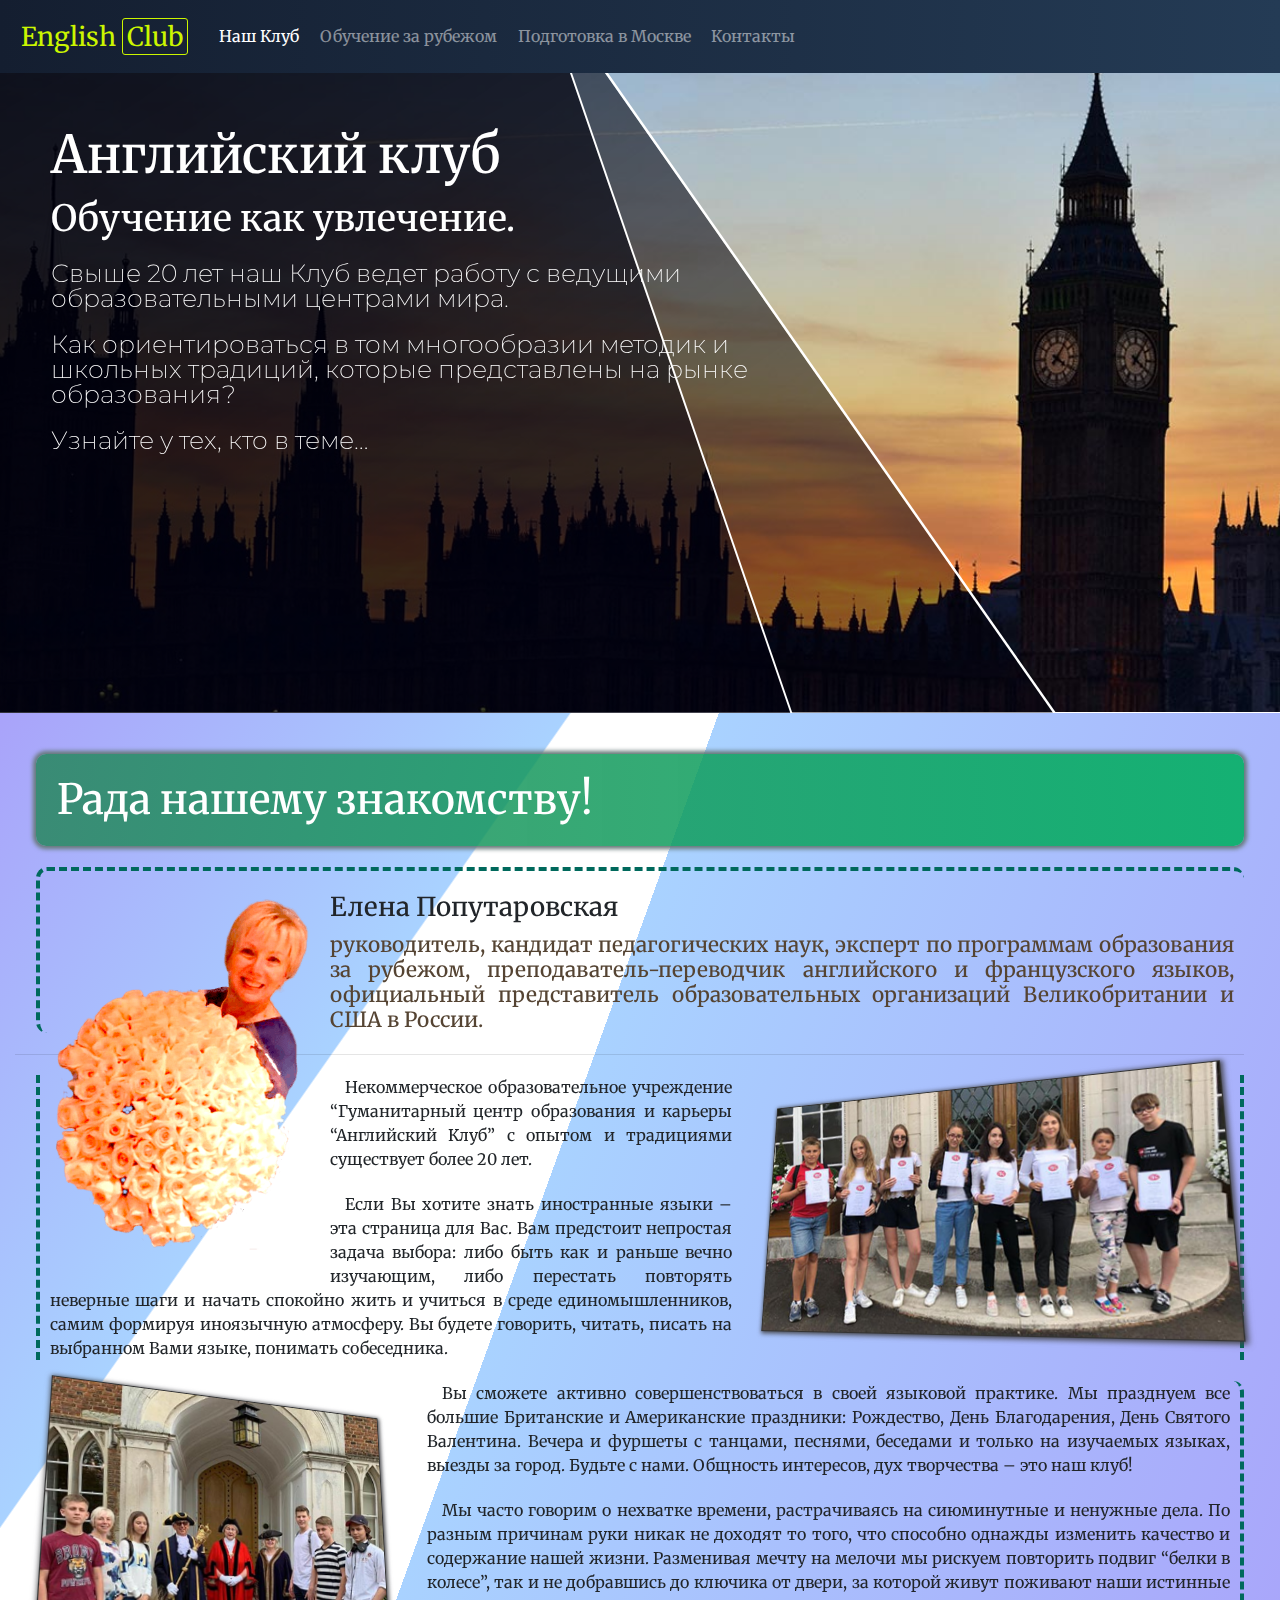
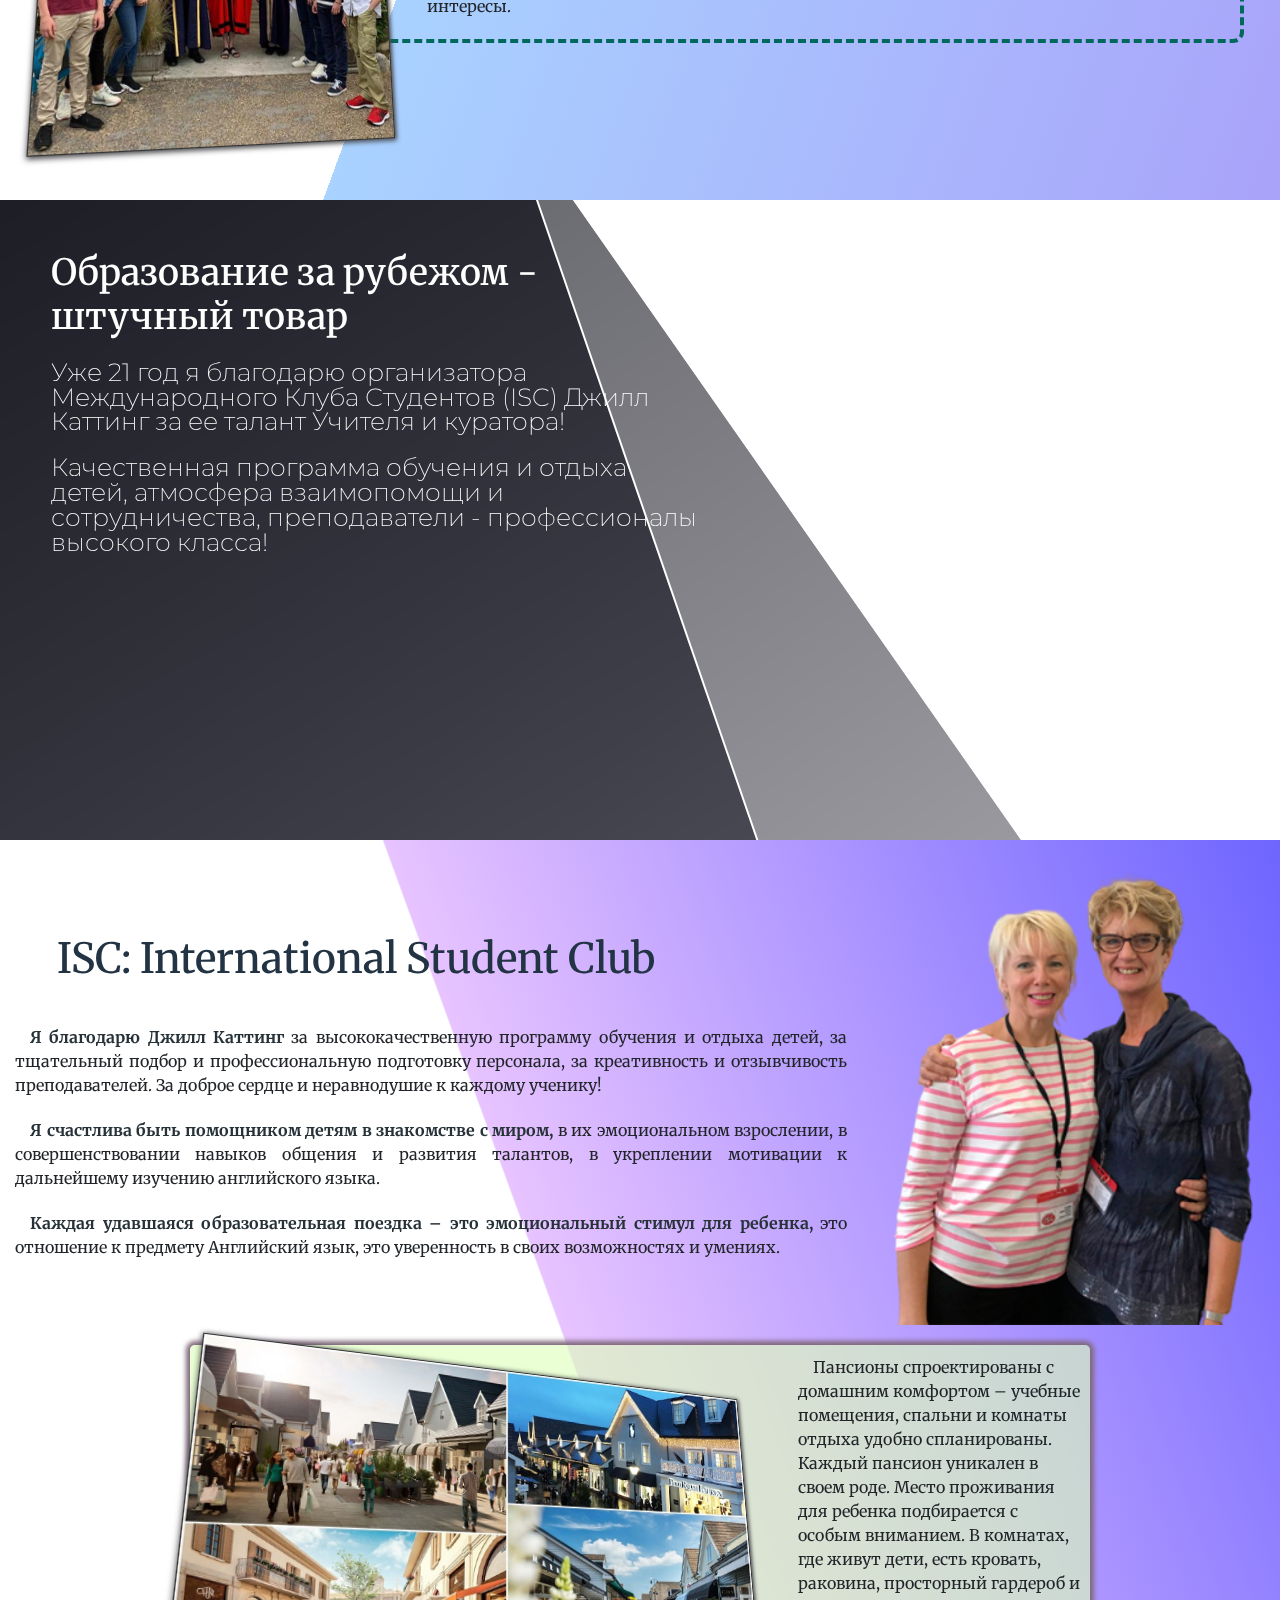
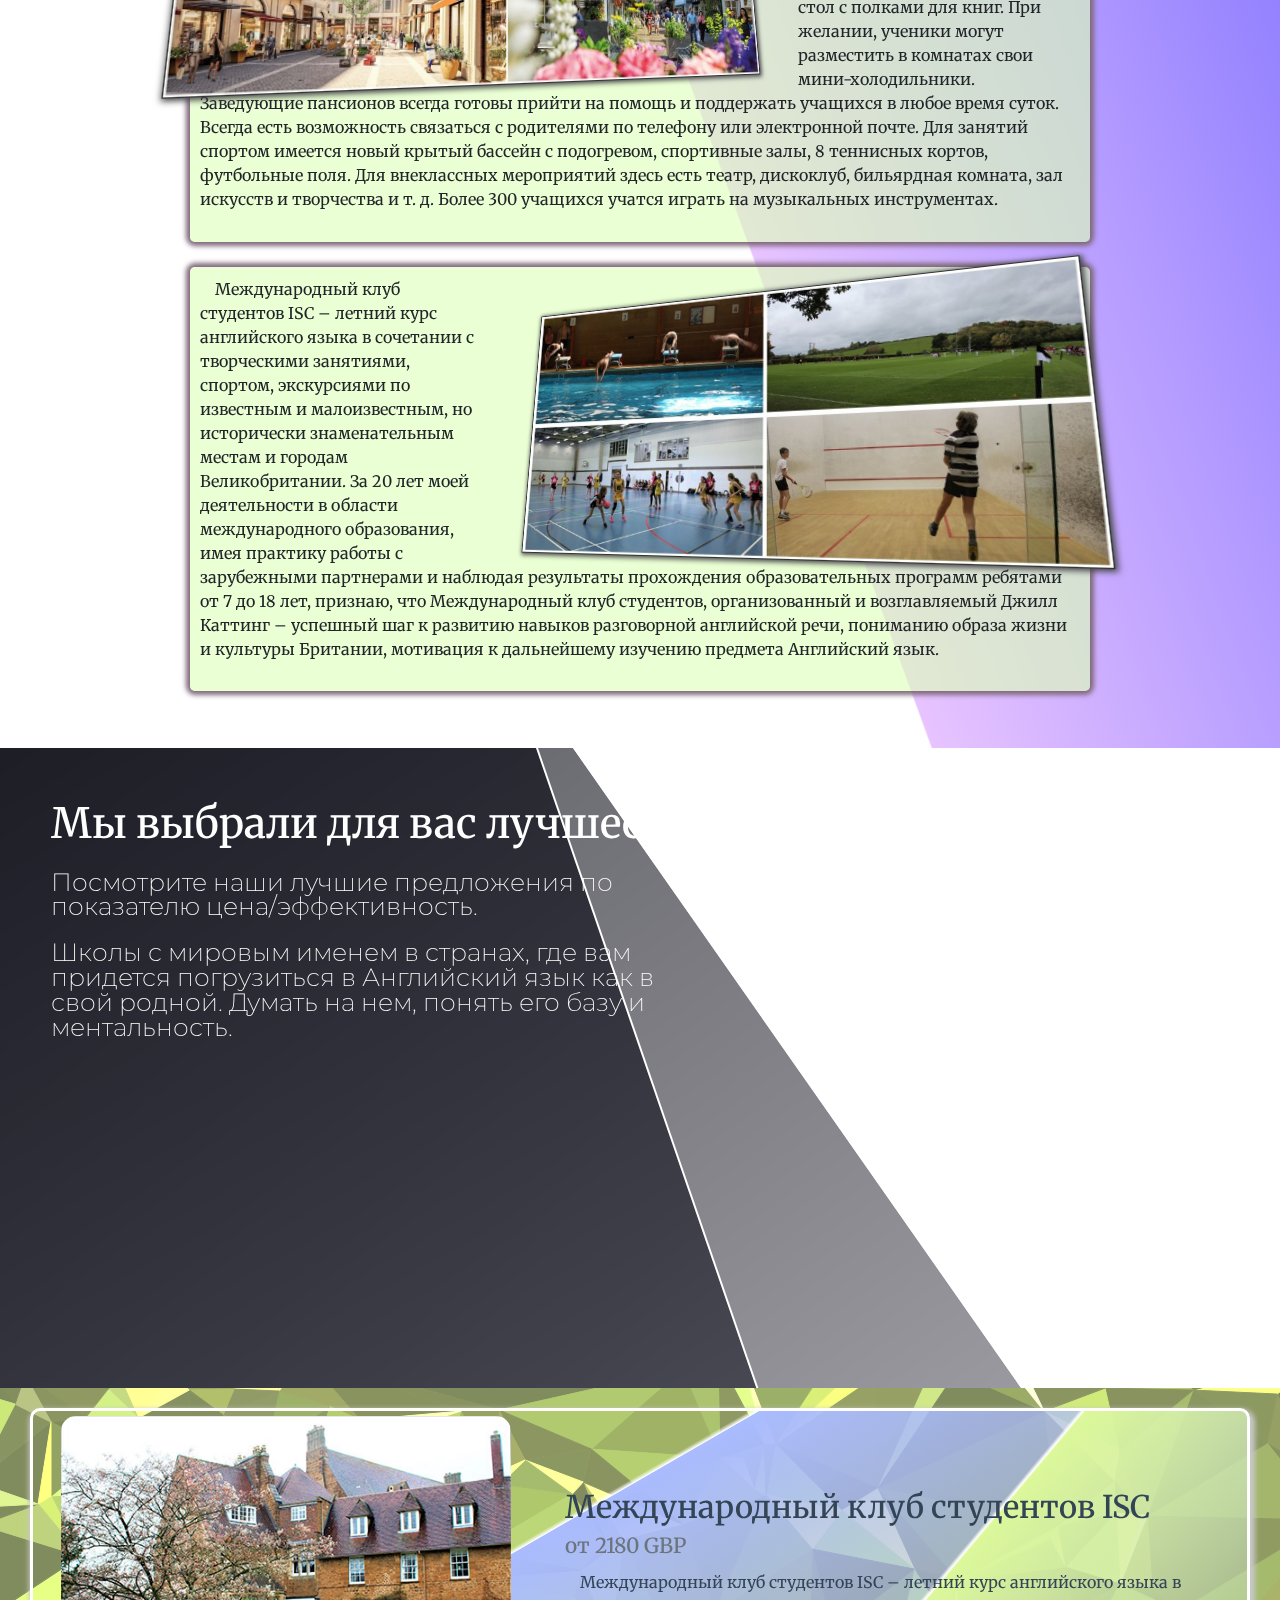
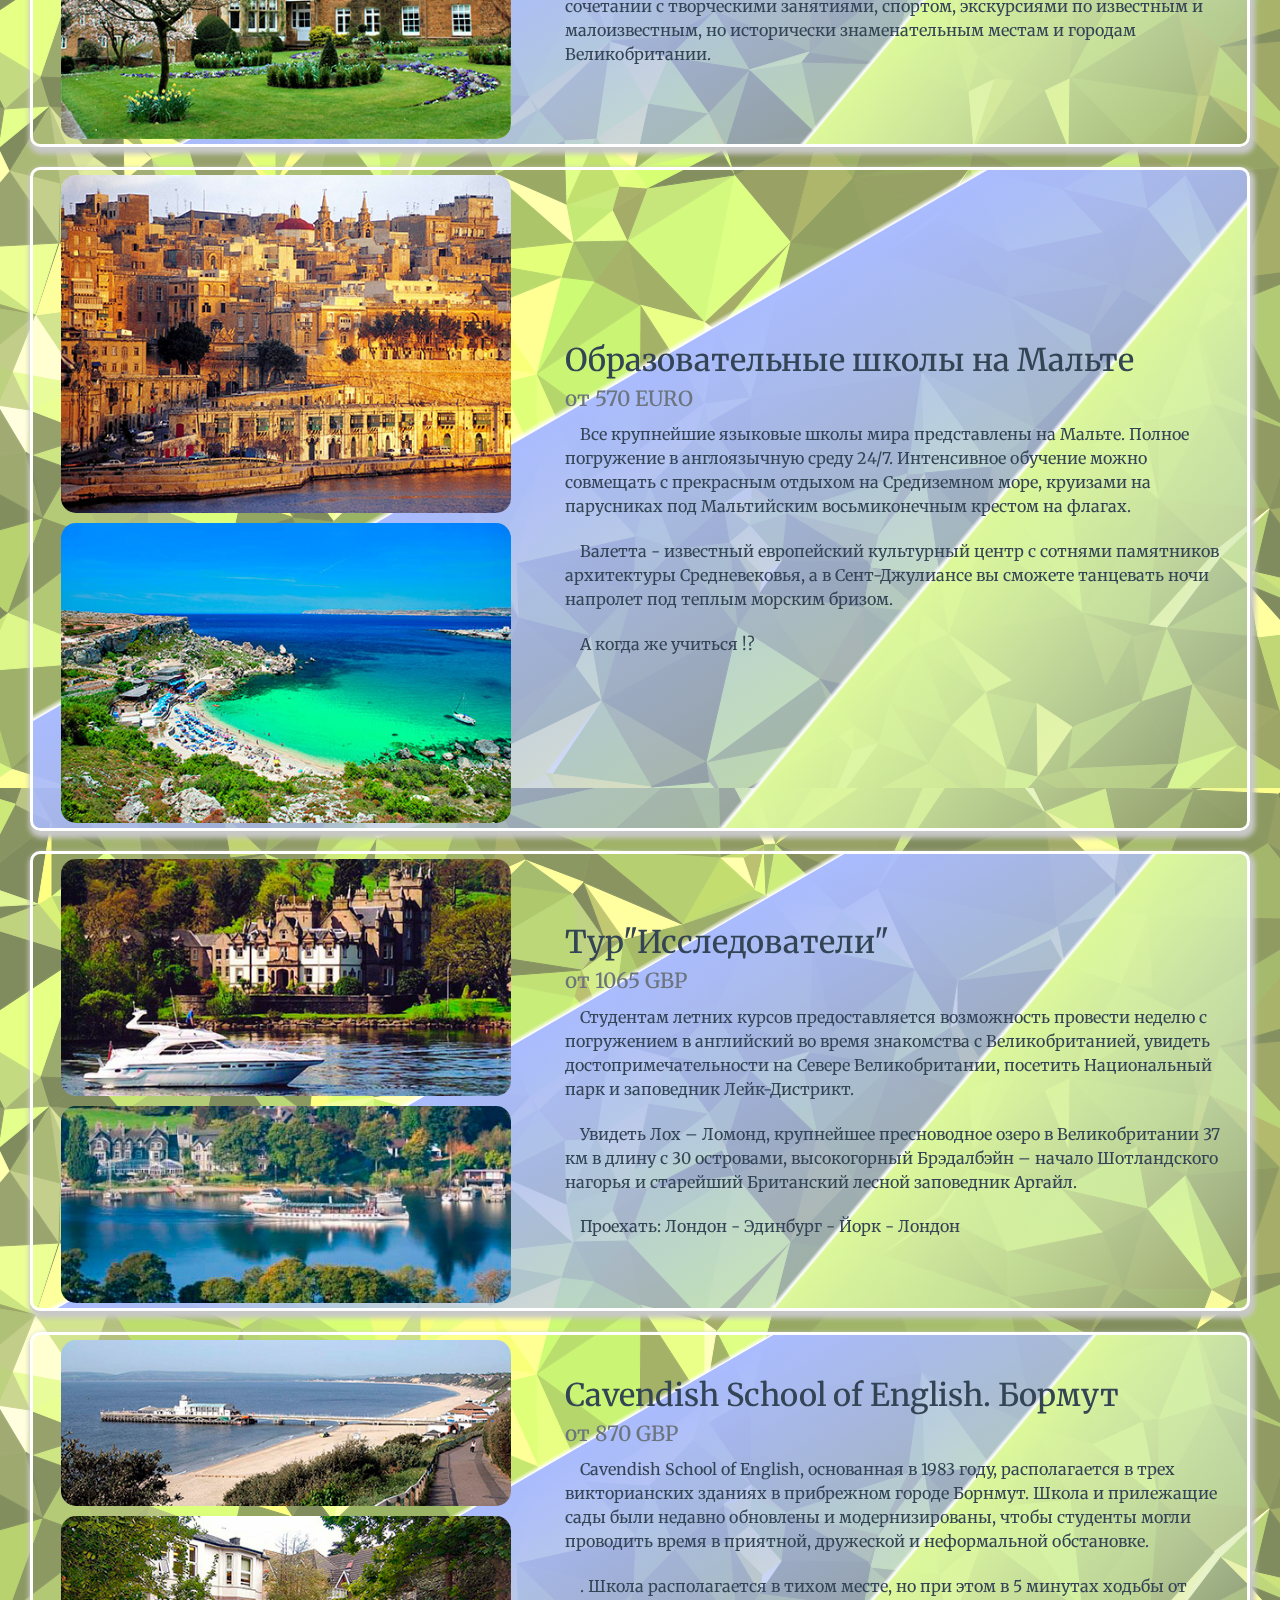
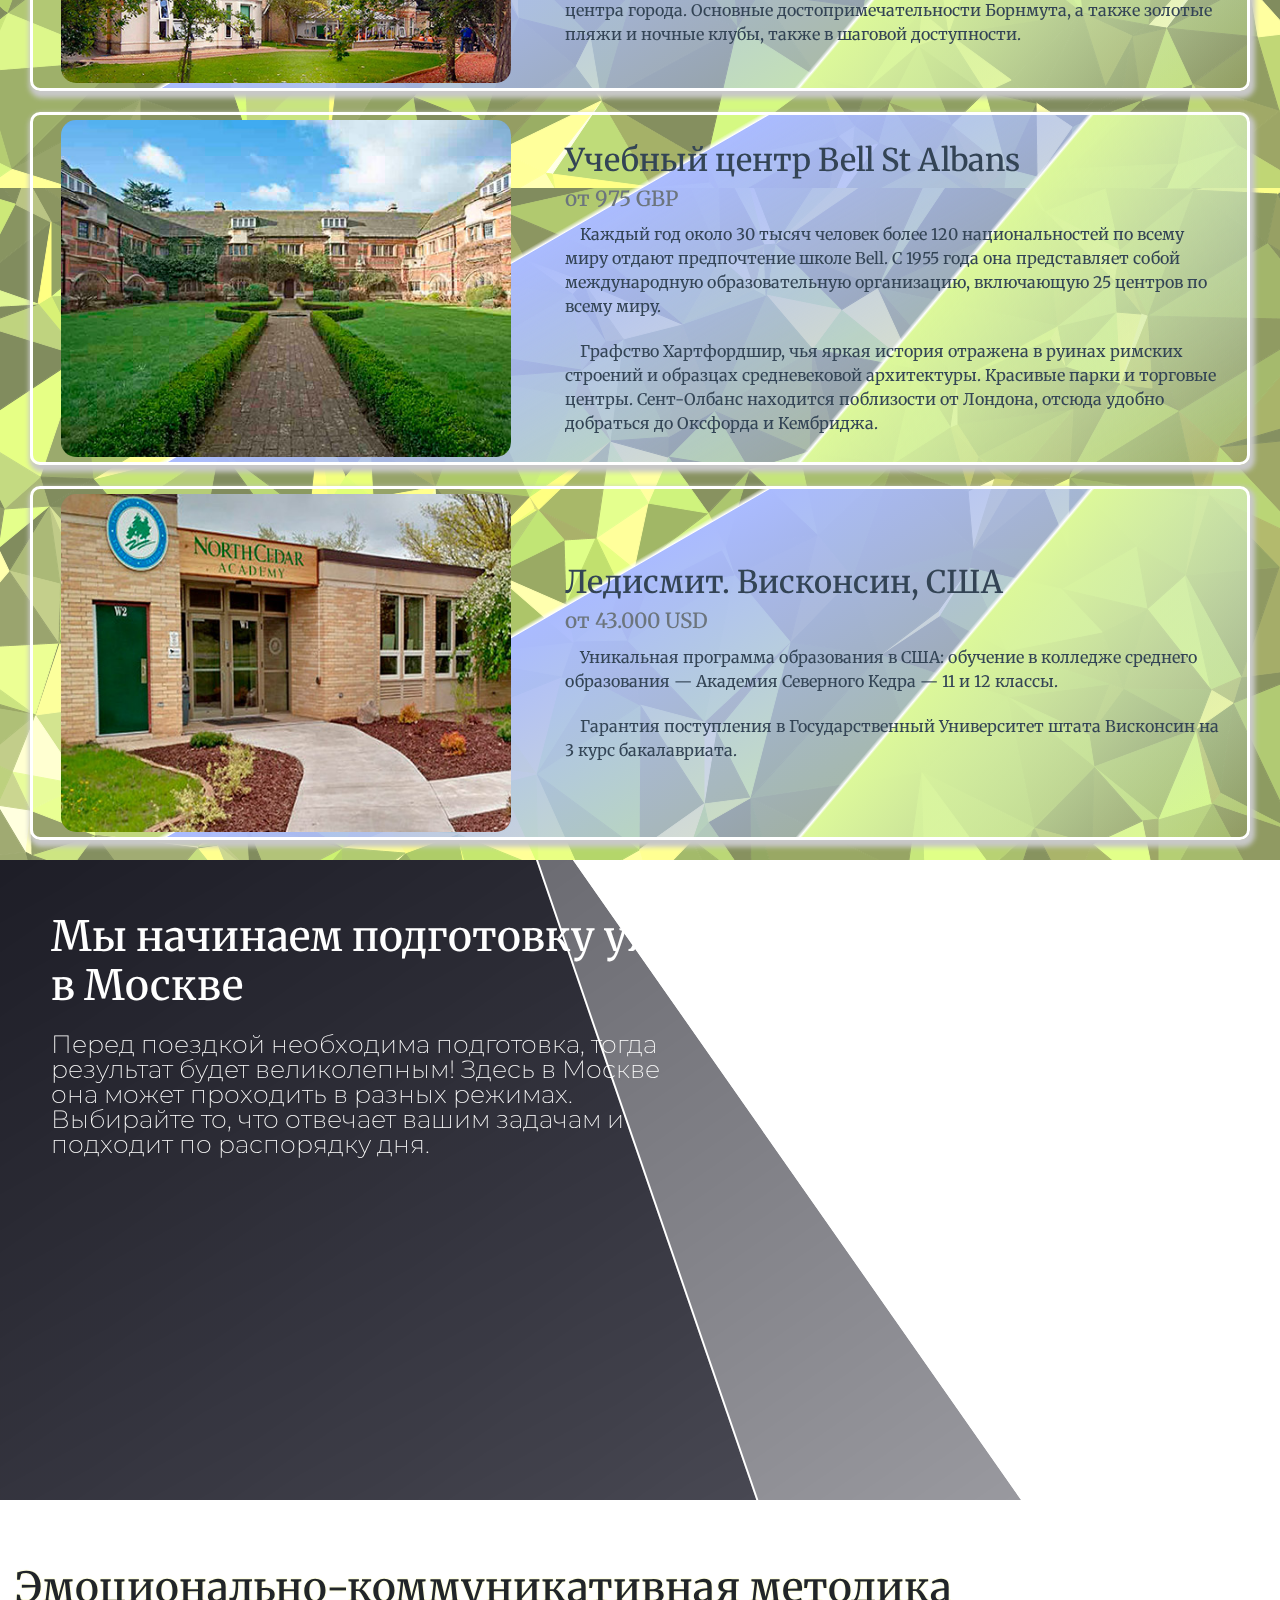
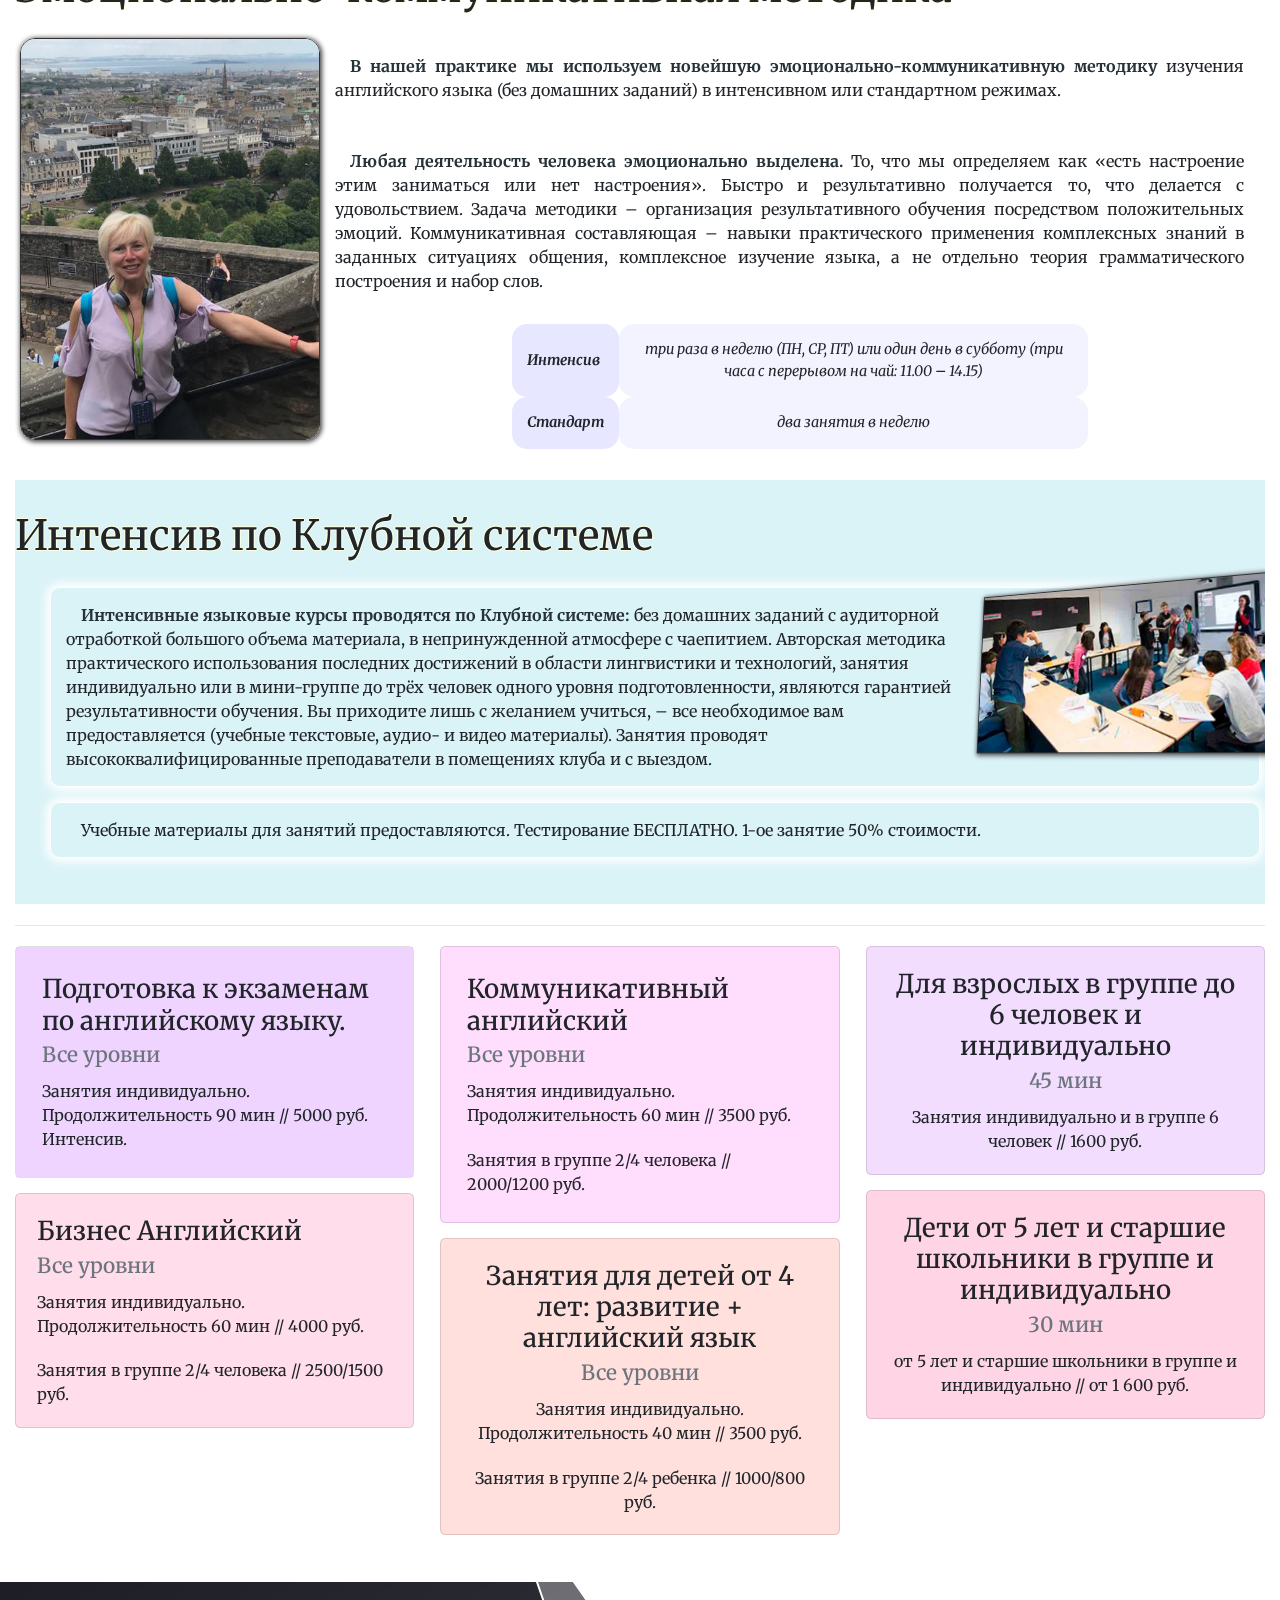
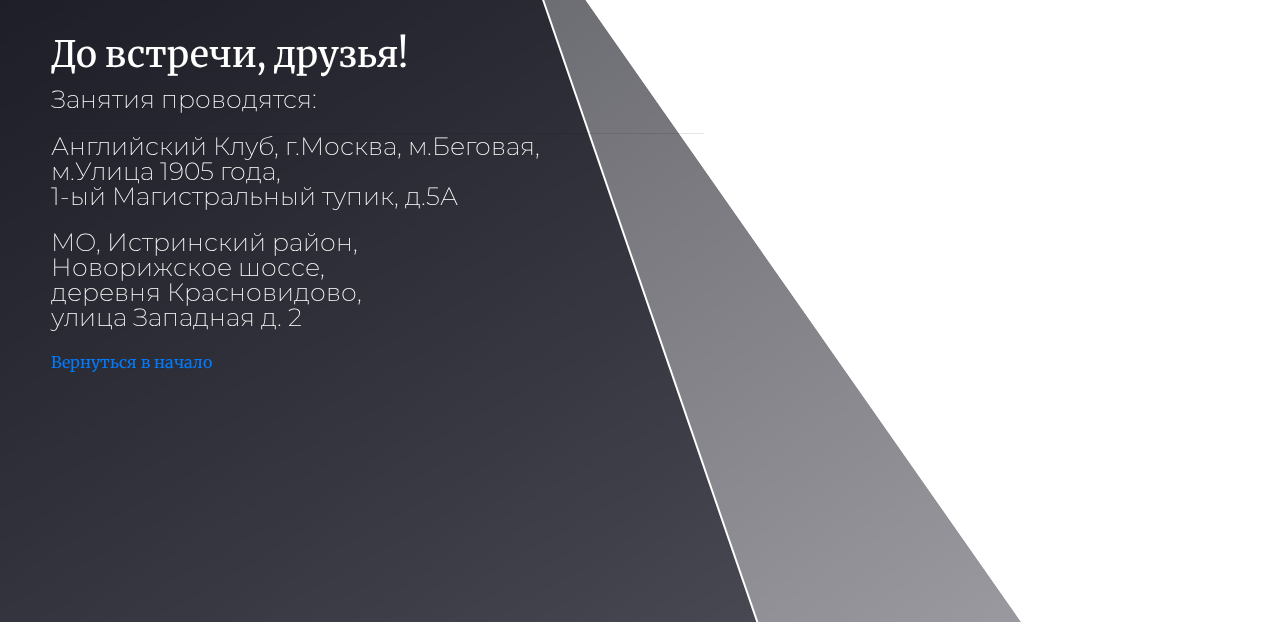
<file: index.html>
<!DOCTYPE html>
<html lang="ru">
  <head>
    <meta charset="UTF-8" />
    <meta
      name="viewport"
      content="width=device-width, initial-scale=1, shrink-to-fit=no"
    />
    <meta http-equiv="x-ua-compatible" content="ie=edge" />
    <!-- <meta http-equiv="Content-Style-Type" content="text/css" /> -->
    <link
      rel="stylesheet"
      href="https://stackpath.bootstrapcdn.com/bootstrap/4.4.1/css/bootstrap.min.css"
      integrity="sha384-Vkoo8x4CGsO3+Hhxv8T/Q5PaXtkKtu6ug5TOeNV6gBiFeWPGFN9MuhOf23Q9Ifjh"
      crossorigin="anonymous"
    />
    <!-- Your custom styles (optional) -->
    <link rel="stylesheet" href="css/style.css" />
  </head>

  <body>
    <!-- Start your project here-->
    <header id="intro">
      <nav class="navbar navbar-expand-lg navbar-dark bg-dark1">
        <a class="navbar-brand" href="index.html"
          >English <span class="brand-club">Club</span>
        </a>
        <button
          class="navbar-toggler"
          type="button"
          data-toggle="collapse"
          data-target="#navbarNavAltMarkup"
          aria-controls="navbarNavAltMarkup"
          aria-expanded="false"
          aria-label="Toggle navigation"
        >
          <span class="navbar-toggler-icon"></span>
        </button>
        <div class="collapse navbar-collapse" id="navbarNavAltMarkup">
          <div class="navbar-nav">
            <a class="nav-item nav-link active" href="index.html#lider"
              >Наш Клуб<span class="sr-only">(current)</span></a
            >
            <a class="nav-item nav-link" href="index.html#abroad"
              >Обучение за рубежом</a
            >
            <a class="nav-item nav-link" href="index.html#moscow"
              >Подготовка в Москве</a
            >
            <a class="nav-item nav-link" href="index.html#contacts">Контакты</a>
          </div>
        </div>
      </nav>
    </header>

    <!-- SECTION INTRO  -->

    <div
      id="lider"
      class="parallax-win"
      data-parallax="scroll"
      data-speed="0.3"
      data-image-src="img/block/bl8-1.jpg"
    >
      <div class="head-block">
        <div class="head-block__descr">
          <h1 class="h-contour">Английский клуб</h1>
          <h3 class="h-contour">Обучение как увлечение.</h3>
          <p class="p-light mt-3">
            Свыше 20 лет наш Клуб ведет работу с ведущими образовательными
            центрами мира.
          </p>
          <p class="p-light">
            Как ориентироваться в том многообразии методик и школьных традиций,
            которые представлены на рынке образования?
          </p>
          <p class="p-light">Узнайте у тех, кто в теме…</p>
          <!-- <div class="d-flex justify-content-center my-5"> -->
          <!-- <a href="#" class="btn rounded btn-lg btn-text">You are welcome</a> -->
          <!-- <div class="btn-text">You are welcome</div> -->
          <!-- </div> -->
        </div>
      </div>
    </div>

    <!-- SECTION LIDER  -->

    <div class="container-fluid lider img-respons">
      <div class="wrap">
        <h2 class="lider-h_block">Рада нашему знакомству!</h2>
        <div class="text-justify">
          <div class="decor-txt_tl">
            <img
              src="img/elena/lena1-4.png"
              width="260px"
              class="image_left lider-img_left my-3"
              alt="teacher"
            />
            <h5 class="pt-3">Елена&nbsp;Попутаровская</h5>
            <h6 class="lider-text">
              руководитель, кандидат педагогических наук, эксперт по программам
              образования за рубежом, преподаватель-переводчик английского и
              французского языков, официальный представитель образовательных
              организаций Великобритании и США в России.
            </h6>
          </div>

          <hr style="margin-right: 1rem;" />

          <div class="decor-txt_l decor-txt_r">
            <img
              src="img/gramota.jpg"
              class="image_right lider-img lider-img_shadow rot-right mr-3"
              alt="educate"
            />
            <p>
              Некоммерческое образовательное учреждение “Гуманитарный центр
              образования и карьеры “Английский Клуб” с опытом и традициями
              существует более 20 лет.
            </p>
            <p>
              Если Вы хотите знать иностранные языки – эта страница для Вас. Вам
              предстоит непростая задача выбора: либо быть как и раньше вечно
              изучающим, либо перестать повторять неверные шаги и начать
              спокойно жить и учиться в среде единомышленников, самим формируя
              иноязычную атмосферу. Вы будете говорить, читать, писать на
              выбранном Вами языке, понимать собеседника.
            </p>
          </div>
          <div class="decor-txt_br">
            <img
              src="img/lords.jpg"
              class="image_left lider-img_sm lider-img_shadow rot-left mr-3 mb-5"
              alt="educate"
            />
            <p>
              Вы&nbsp;сможете&nbsp;активно совершенствоваться в своей языковой
              практике. Мы празднуем все большие Британские и Американские
              праздники: Рождество, День Благодарения, День Святого Валентина.
              Вечера и фуршеты с танцами, песнями, беседами и только на
              изучаемых языках, выезды за город. Будьте с нами. Общность
              интересов, дух творчества – это наш клуб!
            </p>
            <p>
              Мы часто говорим о нехватке времени, растрачиваясь на сиюминутные
              и ненужные дела. По разным причинам руки никак не доходят то того,
              что способно однажды изменить качество и содержание нашей жизни.
              Разменивая мечту на мелочи мы рискуем повторить подвиг “белки в
              колесе”, так и не добравшись до ключика от двери, за которой живут
              поживают наши истинные интересы.
            </p>
          </div>
        </div>
        <div class="image_clear"></div>
      </div>
    </div>

    <!-- SECTION JILL  -->

    <div
      id="abroad"
      class="parallax-win"
      data-parallax="scroll"
      data-speed="0.3"
      data-image-src="img/block/bl3-2.jpg"
    >
      <div class="block-second">
        <div class="block-second__descr">
          <h3 class="h-contour">Образование за рубежом - штучный товар</h3>
          <p class="p-light mt-3">
            Уже 21 год я благодарю организатора Международного Клуба Студентов
            (ISC) Джилл Каттинг за ее талант Учителя и куратора!
          </p>
          <p class="p-light">
            Качественная программа обучения и отдыха детей, атмосфера
            взаимопомощи и сотрудничества, преподаватели - профессионалы
            высокого класса!
          </p>
        </div>
      </div>
    </div>

    <div class="container-fluid jill py-4">
      <div class="wrap">
        <img src="img/elena/jill1.png" class="image_right jill-img" alt="ISC" />

        <h2 class="jill-h_block">ISC:&nbsp;International Student Club</h2>

        <div class="text-justify">
          <p class="jill-p_wide">
            <strong class="p_attract"> Я благодарю Джилл Каттинг </strong>за
            высококачественную программу обучения и отдыха детей, за тщательный
            подбор и профессиональную подготовку персонала, за креативность и
            отзывчивость преподавателей. За доброе сердце и неравнодушие к
            каждому ученику!
          </p>
          <p class="jill-p_wide">
            <strong class="p_attract"
              >Я счастлива быть помощником детям в знакомстве с миром,</strong
            >
            в их эмоциональном взрослении, в совершенствовании навыков общения и
            развития талантов, в укреплении мотивации к дальнейшему изучению
            английского языка.
          </p>
          <p class="jill-p_wide">
            <strong class="p_attract"
              >Каждая удавшаяся образовательная поездка – это эмоциональный
              стимул для ребенка,</strong
            >
            это отношение к предмету Английский язык, это уверенность в своих
            возможностях и умениях.
          </p>
        </div>
        <div class="image_clear"></div>
        <div class="jill-card">
          <img
            src="img/isc/isc-program-7.jpg"
            class="image_left jill__isc-img rot-left ml-3"
            alt="ISC"
          />
          <p>
            Пансионы спроектированы с домашним комфортом – учебные помещения,
            спальни и комнаты отдыха удобно спланированы. Каждый пансион
            уникален в своем роде. Место проживания для ребенка подбирается с
            особым вниманием. В комнатах, где живут дети, есть кровать,
            раковина, просторный гардероб и стол с полками для книг. При
            желании, ученики могут разместить в комнатах свои мини-холодильники.
            Заведующие пансионов всегда готовы прийти на помощь и поддержать
            учащихся в любое время суток. Всегда есть возможность связаться с
            родителями по телефону или электронной почте. Для занятий спортом
            имеется новый крытый бассейн с подогревом, спортивные залы, 8
            теннисных кортов, футбольные поля. Для внеклассных мероприятий здесь
            есть театр, дискоклуб, бильярдная комната, зал искусств и творчества
            и т. д. Более 300 учащихся учатся играть на музыкальных
            инструментах.
          </p>
        </div>
        <div class="jill-card">
          <img
            src="img/isc/isc-program-9.jpg"
            class="image_right jill__isc-img rot-right mr-3"
            alt="ISC"
          />
          <p>
            Международный клуб студентов ISC – летний курс английского языка в
            сочетании с творческими занятиями, спортом, экскурсиями по известным
            и малоизвестным, но исторически знаменательным местам и городам
            Великобритании. За 20 лет моей деятельности в области международного
            образования, имея практику работы с зарубежными партнерами и
            наблюдая результаты прохождения образовательных программ ребятами от
            7 до 18 лет, признаю, что Международный клуб студентов,
            организованный и возглавляемый Джилл Каттинг – успешный шаг к
            развитию навыков разговорной английской речи, пониманию образа жизни
            и культуры Британии, мотивация к дальнейшему изучению предмета
            Английский язык.
          </p>
        </div>
      </div>
    </div>

    <!-- SECTION ABROAD  -->

    <div
      class="parallax-win"
      data-parallax="scroll"
      data-speed="0.3"
      data-image-src="img/block/bl7-1.jpg"
    >
      <div class="block-second">
        <div class="block-second__descr">
          <h2 class="h-contour">Мы выбрали для вас лучшее!</h2>
          <p class="p-light mt-3">
            Посмотрите наши лучшие предложения по показателю цена/эффективность.
          </p>
          <p class="p-light">
            Школы с мировым именем в странах, где вам придется погрузиться в
            Английский язык как в свой родной. Думать на нем, понять его базу и
            ментальность.
          </p>
        </div>
      </div>
    </div>

    <!-- CARD START  -->

    <div class="container-fluid abroad">
      <div class="wrap">
        <div class="card my-3 abroad-card">
          <div class="row no-gutters align-items-center">
            <div class="col-md-5 text-center abroad-img">
              <img
                class="abroad-img_size"
                src="img/places/isc2.jpg"
                alt="ISC school"
              />
            </div>
            <div class="col-md-7">
              <div class="card-body">
                <h4 class="card-title">Международный клуб студентов ISC</h4>
                <h6 class="card-subtitle mb-2 text-muted">от 2180 GBP</h6>
                <p class="card-text">
                  Международный клуб студентов ISC – летний курс английского
                  языка в сочетании с творческими занятиями, спортом,
                  экскурсиями по известным и малоизвестным, но исторически
                  знаменательным местам и городам Великобритании.
                </p>
              </div>
            </div>
          </div>
        </div>

        <div class="card my-3 abroad-card">
          <div class="row no-gutters align-items-center">
            <div class="col-md-5 text-center abroad-img">
              <img
                class="abroad-img_size"
                src="img/places/malta1.jpg"
                alt="Malta english school"
              />
              <img
                class="abroad-img_size"
                src="img/places/malta2.jpg"
                alt="Malta english programm"
              />
            </div>
            <div class="col-md-7">
              <div class="card-body">
                <h4 class="card-title">Образовательные школы на Мальте</h4>
                <h6 class="card-subtitle mb-2 text-muted">от 570 EURO</h6>
                <p class="card-text">
                  Все крупнейшие языковые школы мира представлены на Мальте.
                  Полное погружение в англоязычную среду 24/7. Интенсивное
                  обучение можно совмещать с прекрасным отдыхом на Средиземном
                  море, круизами на парусниках под Мальтийским восьмиконечным
                  крестом на флагах.
                </p>
                <p class="card-text">
                  Валетта - известный европейский культурный центр с сотнями
                  памятников архитектуры Средневековья, а в Сент-Джулиансе вы
                  сможете танцевать ночи напролет под теплым морским бризом.
                </p>
                <p class="card-text">А когда же учиться !?</p>
              </div>
            </div>
          </div>
        </div>

        <div class="card my-3 abroad-card">
          <div class="row no-gutters align-items-center">
            <div class="col-md-5 text-center abroad-img">
              <img
                class="abroad-img_size"
                src="img/places/issledovat2.jpg"
                alt="Special english programm"
              />
              <img
                class="abroad-img_size"
                src="img/places/issledovat3.jpg"
                alt="Special english"
              />
            </div>
            <div class="col-md-7">
              <div class="card-body">
                <h4 class="card-title">Тур"Исследователи"</h4>
                <h6 class="card-subtitle mb-2 text-muted">от 1065 GBP</h6>
                <p class="card-text">
                  Студентам летних курсов предоставляется возможность провести
                  неделю с погружением в английский во время знакомства с
                  Великобританией, увидеть достопримечательности на Севере
                  Великобритании, посетить Национальный парк и заповедник
                  Лейк-Дистрикт.
                </p>
                <p class="card-text">
                  Увидеть Лох – Ломонд, крупнейшее пресноводное озеро в
                  Великобритании 37 км в длину с 30 островами, высокогорный
                  Брэдалбэйн – начало Шотландского нагорья и старейший
                  Британский лесной заповедник Аргайл.
                </p>
                <p class="card-text">
                  Проехать: Лондон - Эдинбург - Йорк - Лондон
                </p>
              </div>
            </div>
          </div>
        </div>

        <div class="card my-3 abroad-card">
          <div class="row no-gutters align-items-center">
            <div class="col-lg-5 text-center abroad-img">
              <img
                class="abroad-img_size"
                src="img/places/bormut1.jpg"
                alt="english programm"
              />
              <img
                class="abroad-img_size"
                src="img/places/bormut2.jpg"
                alt="Special english"
              />
            </div>
            <div class="col-lg-7">
              <div class="card-body">
                <h4 class="card-title">Cavendish School of English. Бормут</h4>
                <h6 class="card-subtitle mb-2 text-muted">от 870 GBP</h6>
                <p class="card-text">
                  Cavendish School of English, основанная в 1983 году,
                  располагается в трех викторианских зданиях в прибрежном городе
                  Борнмут. Школа и прилежащие сады были недавно обновлены и
                  модернизированы, чтобы студенты могли проводить время в
                  приятной, дружеской и неформальной обстановке.
                </p>
                <p class="card-text">
                  . Школа располагается в тихом месте, но при этом в 5 минутах
                  ходьбы от центра города. Основные достопримечательности
                  Борнмута, а также золотые пляжи и ночные клубы, также в
                  шаговой доступности.
                </p>
              </div>
            </div>
          </div>
        </div>

        <div class="card my-3 abroad-card">
          <div class="row no-gutters align-items-center">
            <div class="col-md-5 text-center abroad-img">
              <img
                class="abroad-img_size"
                src="img/places/bell-st-albans1.jpg"
                alt="english programm"
              />
            </div>
            <div class="col-md-7">
              <div class="card-body">
                <h4 class="card-title">Учебный центр Bell St Albans</h4>
                <h6 class="card-subtitle mb-2 text-muted">от 975 GBP</h6>
                <p class="card-text">
                  Каждый год около 30 тысяч человек более 120 национальностей по
                  всему миру отдают предпочтение школе Bell. С 1955 года она
                  представляет собой международную образовательную организацию,
                  включающую 25 центров по всему миру.
                </p>
                <p class="card-text">
                  Графство Хартфордшир, чья яркая история отражена в руинах
                  римских строений и образцах средневековой архитектуры.
                  Красивые парки и торговые центры. Сент-Олбанс находится
                  поблизости от Лондона, отсюда удобно добраться до Оксфорда и
                  Кембриджа.
                </p>
              </div>
            </div>
          </div>
        </div>

        <div class="card my-3 abroad-card">
          <div class="row no-gutters align-items-center">
            <div class="col-md-5 text-center abroad-img">
              <img
                class="abroad-img_size"
                src="img/places/usa.jpg"
                alt="english programm"
              />
            </div>
            <div class="col-md-7">
              <div class="card-body">
                <h4 class="card-title">Ледисмит. Висконсин, США</h4>
                <h6 class="card-subtitle mb-2 text-muted">от 43.000 USD</h6>
                <p class="card-text">
                  Уникальная программа образования в США: обучение в колледже
                  среднего образования — Академия Северного Кедра — 11 и 12
                  классы.
                </p>
                <p class="card-text">
                  Гарантия поступления в Государственный Университет штата
                  Висконсин на 3 курс бакалавриата.
                </p>
              </div>
            </div>
          </div>
        </div>
      </div>
    </div>

    <!-- CARD END  -->

    <!-- SECTION MOSCOW  -->

    <div
      id="moscow"
      class="parallax-win"
      data-parallax="scroll"
      data-speed="0.3"
      data-image-src="img/block/bl5-1.jpg"
    >
      <div class="block-second">
        <div class="block-second__descr">
          <h2 class="h-contour">Мы начинаем подготовку уже в Москве</h2>
          <p class="p-light mt-3">
            Перед поездкой необходима подготовка, тогда результат будет
            великолепным! Здесь в Москве она может проходить в разных режимах.
            Выбирайте то, что отвечает вашим задачам и подходит по распорядку
            дня.
          </p>
        </div>
      </div>
    </div>

    <div id="moscow" class="container-fluid py-4">
      <div class="wrap pb-4">
        <h2 class="pb-2 pt-4 h-contour__second">
          Эмоционально-коммуникативная методика
        </h2>
        <img
          src="img/elena/lena5-1.jpg"
          class="image_left lider-img_left lider-img_shadow img-respons"
          width="300px"
          alt="English teacher"
        />

        <div class="text-justify">
          <p class="jill-p">
            <strong class="p_attract"
              >В&nbsp;нашей практике мы используем новейшую
              эмоционально-коммуникативную методику</strong
            >
            изучения английского языка (без домашних заданий) в интенсивном или
            стандартном режимах.
          </p>
          <p class="jill-p">
            <strong class="p_attract"
              >Любая деятельность человека эмоционально выделена.</strong
            >
            То, что мы определяем как «есть настроение этим заниматься или нет
            настроения». Быстро и результативно получается то, что делается с
            удовольствием. Задача методики – организация результативного
            обучения посредством положительных эмоций. Коммуникативная
            составляющая – навыки практического применения комплексных знаний в
            заданных ситуациях общения, комплексное изучение языка, а не
            отдельно теория грамматического построения и набор слов.
          </p>
        </div>
        <table class="mos-table">
          <tr>
            <th>Интенсив</th>
            <td>
              три раза в неделю (ПН, СР, ПТ) или один день в субботу (три часа с
              перерывом на чай: 11.00 – 14.15)
            </td>
          </tr>
          <tr>
            <th>Стандарт</th>
            <td>два занятия в неделю</td>
          </tr>
        </table>
      </div>

      <div class="moscow pb-4">
        <div class="wrap">
          <h2 class="pb-2 pt-4 h-contour__second">
            Интенсив по Клубной системе
          </h2>
          <img
            src="img/table.jpg"
            class="image_right lider-img_right lider-img_shadow img-respons rot-right"
            width="300px"
            alt="English teacher"
          />
          <div>
            <p class="jill-p">
              <strong class="p_attract"
                >Интенсивные языковые курсы проводятся по Клубной
                системе:</strong
              >
              без домашних заданий с аудиторной отработкой большого объема
              материала, в непринужденной атмосфере с чаепитием. Авторская
              методика практического использования последних достижений в
              области лингвистики и технологий, занятия индивидуально или в
              мини-группе до трёх человек одного уровня подготовленности,
              являются гарантией результативности обучения. Вы приходите лишь с
              желанием учиться, – все необходимое вам предоставляется (учебные
              текстовые, аудио- и видео материалы). Занятия проводят
              высококвалифицированные преподаватели в помещениях клуба и с
              выездом.
            </p>
            <p class="jill-p">
              Учебные материалы для занятий предоставляются. Тестирование
              БЕСПЛАТНО. 1-ое занятие 50% стоимости.
            </p>
          </div>
        </div>
      </div>

      <div class="image_clear"></div>

      <hr />

      <div class="card-columns">
        <div class="card">
          <!-- Card content -->
          <div class="card-body col1">
            <h5 class="card-title">
              Подготовка к экзаменам по английскому языку.
            </h5>
            <h6 class="card-subtitle mb-2 text-muted">Все уровни</h6>
            <p class="card-text">
              Занятия индивидуально. Продолжительность 90 мин // 5000 руб.
              Интенсив.
            </p>
          </div>
        </div>
        <div class="card p-3 col2">
          <!-- Card content -->
          <h5 class="card-title">Бизнес Английский</h5>
          <h6 class="card-subtitle mb-2 text-muted">Все уровни</h6>
          <p class="card-text">
            Занятия индивидуально. Продолжительность 60 мин // 4000 руб.
          </p>
          <p class="card-text">
            Занятия в группе 2/4 человека // 2500/1500 руб.
          </p>
        </div>
        <div class="card col3">
          <div class="card-body">
            <!-- Card content -->
            <h5 class="card-title">Коммуникативный английский</h5>
            <h6 class="card-subtitle mb-2 text-muted">Все уровни</h6>
            <p class="card-text">
              Занятия индивидуально. Продолжительность 60 мин // 3500 руб.
            </p>
            <p class="card-text">
              Занятия в группе 2/4 человека // 2000/1200 руб.
            </p>
          </div>
        </div>
        <div class="card col4 p-3 text-center">
          <!-- Card content -->
          <h5 class="card-title">
            Занятия для детей от 4 лет: развитие + английский язык
          </h5>
          <h6 class="card-subtitle mb-2 text-muted">Все уровни</h6>
          <p class="card-text">
            Занятия индивидуально. Продолжительность 40 мин // 3500 руб.
          </p>
          <p class="card-text">
            Занятия в группе 2/4 ребенка // 1000/800 руб.
          </p>
        </div>
        <div class="card col5 p-3 text-center">
          <!-- Card content -->
          <h5 class="card-title">
            Для взрослых в группе до 6 человек и индивидуально
          </h5>
          <h6 class="card-subtitle mb-2 text-muted">45 мин</h6>
          <p class="card-text">
            Занятия индивидуально и в группе 6 человек // 1600 руб.
          </p>
        </div>
        <div class="card col6 p-3 text-center">
          <!-- Card content -->
          <h5 class="card-title">
            Дети от 5 лет и старшие школьники в группе и индивидуально
          </h5>
          <h6 class="card-subtitle mb-2 text-muted">30 мин</h6>
          <p class="card-text">
            от 5 лет и старшие школьники в группе и индивидуально // от 1 600
            руб.
          </p>
        </div>
      </div>
    </div>

    <!-- SECTION FOOTER  -->

    <div
      class="parallax-win"
      data-parallax="scroll"
      data-speed="0.3"
      data-image-src="img/block/bl6-2.jpg"
    >
      <div id="contacts" class="block-second">
        <div class="block-second__descr">
          <h3 class="h-contour">До встречи, друзья!</h3>
          <p class="p-light">Занятия проводятся:</p>
          <hr class="final" />
          <p class="p-light">
            Английский Клуб, г.Москва, м.Беговая,
            <br />м.Улица 1905 года, <br />1-ый Магистральный тупик, д.5А
          </p>
          <p class="p-light">
            МО, Истринский район,
            <br />Новорижское шоссе, <br />деревня Красновидово, <br />улица
            Западная д. 2
          </p>

          <a class="#" href="index.html#intro">Вернуться в начало</a>
        </div>
      </div>
    </div>

    <!-- End your project here-->

    <!-- jQuery -->
    <script type="text/javascript" src="js/jquery-1.11.3.min.js"></script>
    <!-- <script src="https://code.jquery.com/jquery-3.4.1.slim.min.js" integrity="sha384-J6qa4849blE2+poT4WnyKhv5vZF5SrPo0iEjwBvKU7imGFAV0wwj1yYfoRSJoZ+n" crossorigin="anonymous"></script> -->
    <script
      src="https://cdn.jsdelivr.net/npm/popper.js@1.16.0/dist/umd/popper.min.js"
      integrity="sha384-Q6E9RHvbIyZFJoft+2mJbHaEWldlvI9IOYy5n3zV9zzTtmI3UksdQRVvoxMfooAo"
      crossorigin="anonymous"
    ></script>
    <script
      src="https://stackpath.bootstrapcdn.com/bootstrap/4.4.1/js/bootstrap.min.js"
      integrity="sha384-wfSDF2E50Y2D1uUdj0O3uMBJnjuUD4Ih7YwaYd1iqfktj0Uod8GCExl3Og8ifwB6"
      crossorigin="anonymous"
    ></script>
    <!-- Parallax script -->
    <script type="text/javascript" src="js/parallax.min.js"></script>
    <!-- Your custom scripts (optional) -->
  </body>
</html>
</file>
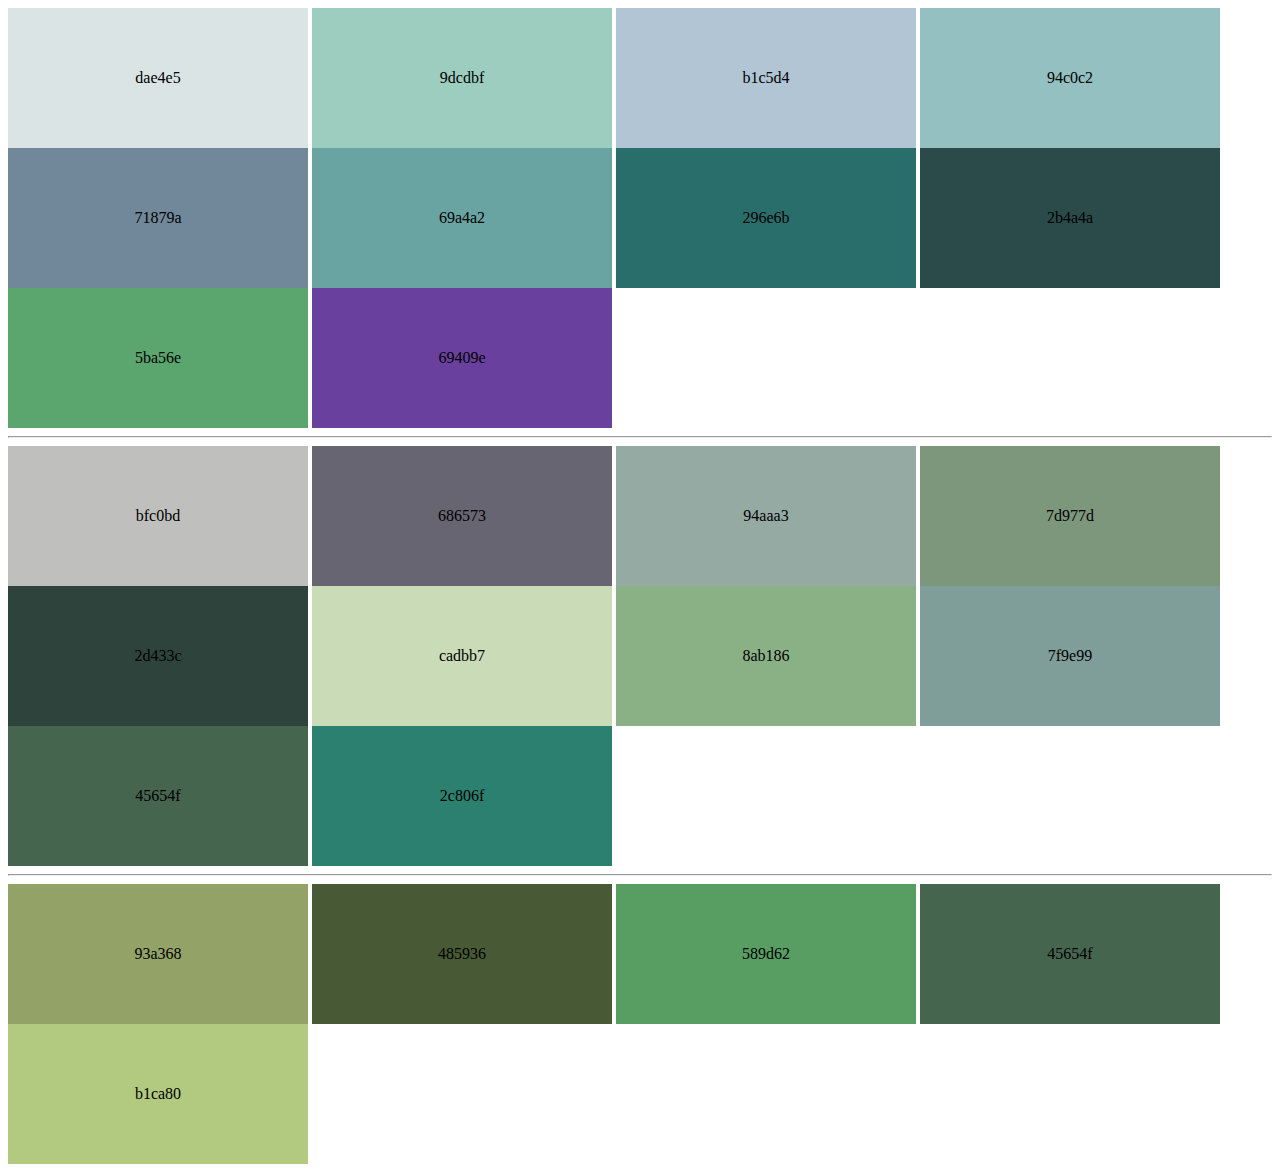
<file: color.html>
<!DOCTYPE html>
<html lang="en">

<head>
    <meta charset="UTF-8">
    <meta name="viewport" content="width=device-width, initial-scale=1.0">
    <style>
        .box {
            display: inline-flex;
            width: 300px;
            height: 140px;
            justify-content: center;
            align-items: center;
        }
        
        .main {
            margin: 0 auto;
        }
    </style>
    <title>Document</title>
</head>

<body>


    <div class="main">
        <div class="box" style="background-color: #dae4e5;">dae4e5</div>
        <div class="box" style="background-color: #9dcdbf;">9dcdbf</div>
        <div class="box" style="background-color: #b1c5d4;">b1c5d4</div>
        <div class="box" style="background-color: #94c0c2;">94c0c2</div>
        <div class="box" style="background-color: #71879a;">71879a</div>
        <div class="box" style="background-color: #69a4a2;">69a4a2</div>
        <div class="box" style="background-color: #296e6b;">296e6b</div>
        <div class="box" style="background-color: #2b4a4a;">2b4a4a</div>
        <div class="box" style="background-color: #5ba56e;">5ba56e</div>
        <div class="box" style="background-color: #69409e;">69409e</div>
        <hr>
        <div class="box" style="background-color: #bfc0bd;">bfc0bd</div>
        <div class="box" style="background-color: #686573;">686573</div>
        <div class="box" style="background-color: #94aaa3;">94aaa3</div>
        <div class="box" style="background-color: #7d977d;">7d977d</div>
        <div class="box" style="background-color: #2d433c;">2d433c</div>
        <div class="box" style="background-color: #cadbb7;">cadbb7</div>
        <div class="box" style="background-color: #8ab186;">8ab186</div>
        <div class="box" style="background-color: #7f9e99;">7f9e99</div>
        <div class="box" style="background-color: #45654f;">45654f</div>
        <div class="box" style="background-color: #2c806f;">2c806f</div>
        <hr>
        <div class="box" style="background-color: #93a368;">93a368</div>
        <div class="box" style="background-color: #485936;">485936</div>
        <div class="box" style="background-color: #589d62;">589d62</div>
        <div class="box" style="background-color: #45654f;">45654f</div>
        <div class="box" style="background-color: #b1ca80;">b1ca80</div>

    </div>






</body>

</html>
</file>
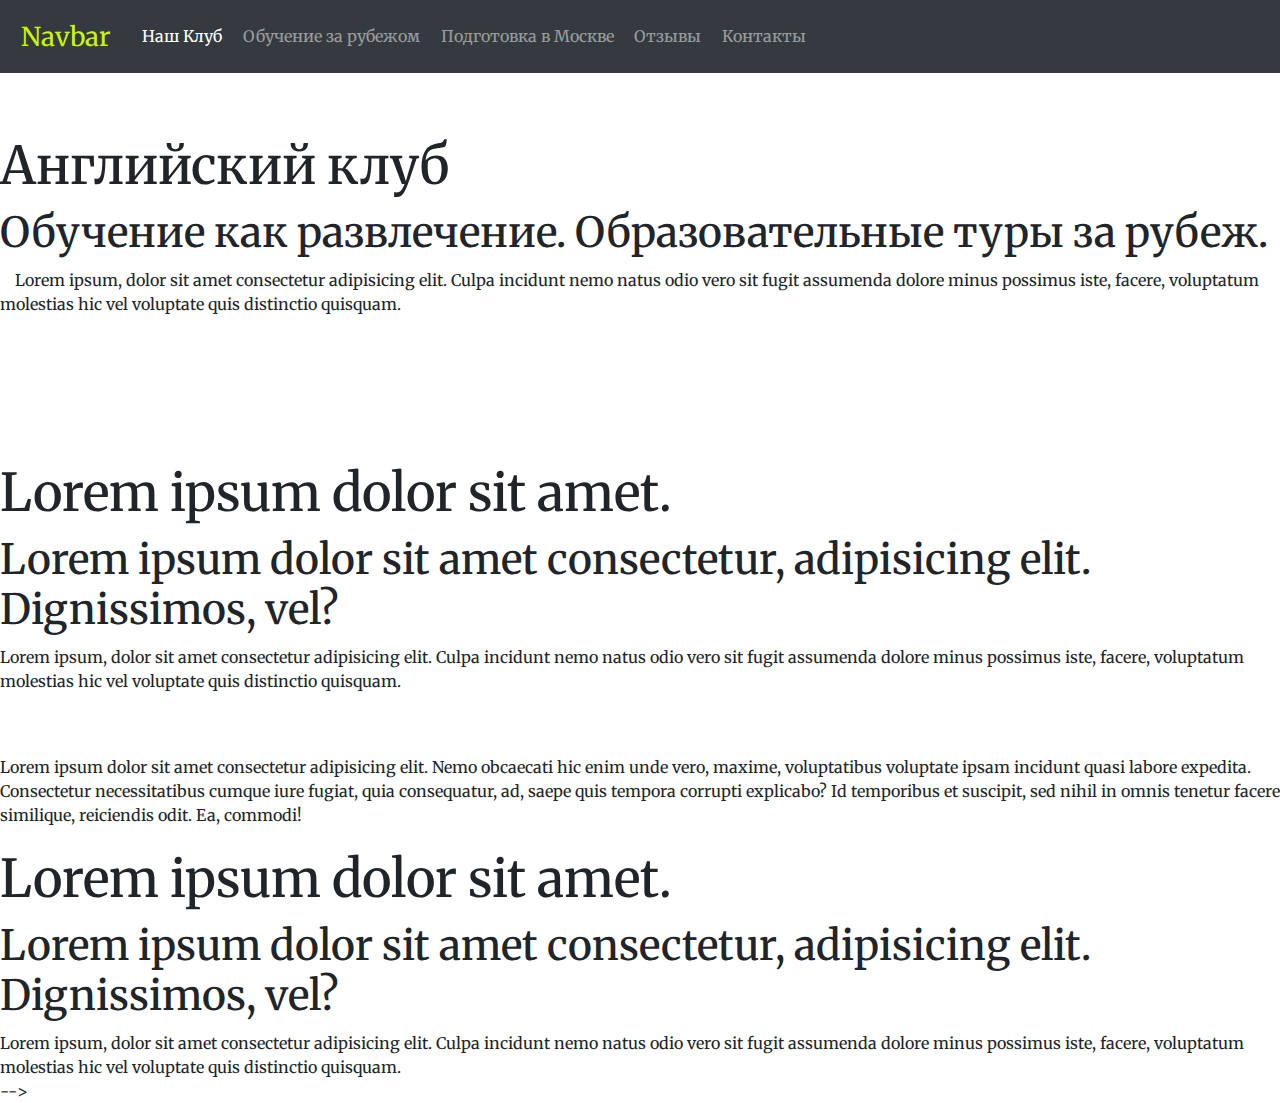
<file: test.html>
<!DOCTYPE html>
<html lang="ru">
  <head>
    <meta charset="UTF-8" />
    <meta
      name="viewport"
      content="width=device-width, initial-scale=1, shrink-to-fit=no"
    />
    <meta http-equiv="x-ua-compatible" content="ie=edge" />
    <link
      rel="stylesheet"
      href="https://stackpath.bootstrapcdn.com/bootstrap/4.4.1/css/bootstrap.min.css"
      integrity="sha384-Vkoo8x4CGsO3+Hhxv8T/Q5PaXtkKtu6ug5TOeNV6gBiFeWPGFN9MuhOf23Q9Ifjh"
      crossorigin="anonymous"
    />
    <!-- Your custom styles (optional) -->
    <link rel="stylesheet" href="css/style.css" />
  </head>

  <body>
    <!-- Start your project here-->
    <header>
      <nav class="navbar navbar-expand-lg navbar-dark bg-dark">
        <a class="navbar-brand" href="index.html">Navbar</a>
        <button
          class="navbar-toggler"
          type="button"
          data-toggle="collapse"
          data-target="#navbarNavAltMarkup"
          aria-controls="navbarNavAltMarkup"
          aria-expanded="false"
          aria-label="Toggle navigation"
        >
          <span class="navbar-toggler-icon"></span>
        </button>
        <div class="collapse navbar-collapse" id="navbarNavAltMarkup">
          <div class="navbar-nav">
            <a class="nav-item nav-link active" href="#"
              >Наш Клуб<span class="sr-only">(current)</span></a
            >
            <a class="nav-item nav-link" href="test.html"
              >Обучение за рубежом</a
            >
            <a class="nav-item nav-link" href="#">Подготовка в Москве</a>
            <a class="nav-item nav-link" href="#">Отзывы</a>
            <a class="nav-item nav-link" href="#">Контакты</a>
          </div>
        </div>
      </nav>

      <div class="test">
        <div class="wrap adv2 py-5">
          <h1>Английский клуб</h1>
          <h2>Обучение как развлечение. Образовательные туры за рубеж.</h2>
          <p>
            Lorem ipsum, dolor sit amet consectetur adipisicing elit. Culpa
            incidunt nemo natus odio vero sit fugit assumenda dolore minus
            possimus iste, facere, voluptatum molestias hic vel voluptate quis
            distinctio quisquam.
          </p>
        </div>
      </div>
    </header>

    <div class="wrap adv2 py-5">
      <h1>Lorem ipsum dolor sit amet.</h1>
      <h2>
        Lorem ipsum dolor sit amet consectetur, adipisicing elit. Dignissimos,
        vel?
      </h2>
      Lorem ipsum, dolor sit amet consectetur adipisicing elit. Culpa incidunt
      nemo natus odio vero sit fugit assumenda dolore minus possimus iste,
      facere, voluptatum molestias hic vel voluptate quis distinctio quisquam.
    </div>

    <div class="test">
      <p>
        Lorem ipsum dolor sit amet consectetur adipisicing elit. Nemo obcaecati
        hic enim unde vero, maxime, voluptatibus voluptate ipsam incidunt quasi
        labore expedita. Consectetur necessitatibus cumque iure fugiat, quia
        consequatur, ad, saepe quis tempora corrupti explicabo? Id temporibus et
        suscipit, sed nihil in omnis tenetur facere similique, reiciendis odit.
        Ea, commodi!
      </p>
    </div>

    <div class="wrap">
      <h1>Lorem ipsum dolor sit amet.</h1>
      <h2>
        Lorem ipsum dolor sit amet consectetur, adipisicing elit. Dignissimos,
        vel?
      </h2>
      Lorem ipsum, dolor sit amet consectetur adipisicing elit. Culpa incidunt
      nemo natus odio vero sit fugit assumenda dolore minus possimus iste,
      facere, voluptatum molestias hic vel voluptate quis distinctio quisquam.
    </div>

    <!-- End your project here-->

    <!-- jQuery -->
    <script type="text/javascript" src="js/jquery-1.11.3.min.js"></script>
    <!-- <!-- <script src="https://code.jquery.com/jquery-3.4.1.slim.min.js" integrity="sha384-J6qa4849blE2+poT4WnyKhv5vZF5SrPo0iEjwBvKU7imGFAV0wwj1yYfoRSJoZ+n" crossorigin="anonymous"></script> -->-->
    <script
      src="https://cdn.jsdelivr.net/npm/popper.js@1.16.0/dist/umd/popper.min.js"
      integrity="sha384-Q6E9RHvbIyZFJoft+2mJbHaEWldlvI9IOYy5n3zV9zzTtmI3UksdQRVvoxMfooAo"
      crossorigin="anonymous"
    ></script>
    <script
      src="https://stackpath.bootstrapcdn.com/bootstrap/4.4.1/js/bootstrap.min.js"
      integrity="sha384-wfSDF2E50Y2D1uUdj0O3uMBJnjuUD4Ih7YwaYd1iqfktj0Uod8GCExl3Og8ifwB6"
      crossorigin="anonymous"
    ></script>
    <!-- Parallax script -->
    <script type="text/javascript" src="js/parallax.min.js"></script>
    <!-- Your custom scripts (optional) -->
  </body>
</html>
</file>
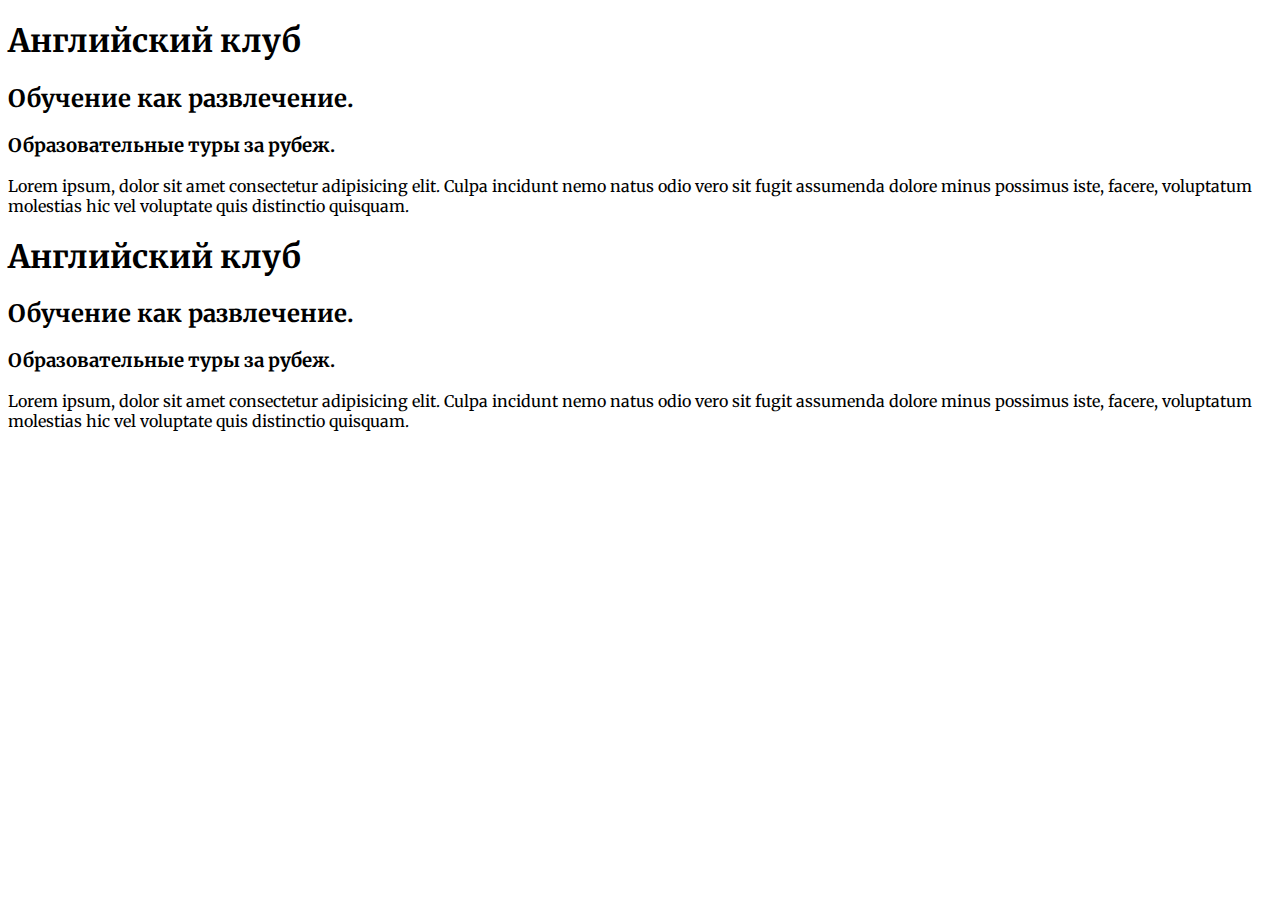
<file: test1.html>
<!DOCTYPE html>
<html lang="ru">

<head>
    <meta charset="UTF-8" />
    <meta name="viewport" content="width=device-width, initial-scale=1, shrink-to-fit=no" />
    <meta http-equiv="x-ua-compatible" content="ie=edge" />
    <!-- <meta http-equiv="Content-Style-Type" content="text/css" /> -->

    <link rel="stylesheet" href="css/style.css" />
</head>

<body>
    <!-- Start your project here-->

    <div class="test1">
        <div class="block">
            <div class="block-adv">
                <h1>Английский клуб</h1>
                <h2>Обучение как развлечение.</h2>
                <h3>Образовательные туры за рубеж.</h3>
                <p>
                    Lorem ipsum, dolor sit amet consectetur adipisicing elit. Culpa incidunt nemo natus odio vero sit fugit assumenda dolore minus possimus iste, facere, voluptatum molestias hic vel voluptate quis distinctio quisquam.
                </p>
            </div>
        </div>
    </div>

    <div class="test1">
        <div class="block">
            <h1>Английский клуб</h1>
            <h2>Обучение как развлечение.</h2>
            <h3>Образовательные туры за рубеж.</h3>
            <p>
                Lorem ipsum, dolor sit amet consectetur adipisicing elit. Culpa incidunt nemo natus odio vero sit fugit assumenda dolore minus possimus iste, facere, voluptatum molestias hic vel voluptate quis distinctio quisquam.
            </p>
        </div>
    </div>

    <!-- Your custom scripts (optional) -->
</body>

</html>
</file>
<file: css/style.css>
@import url("https://fonts.googleapis.com/css?family=Montserrat:200,400,500,700&display=swap");
@import url("https://fonts.googleapis.com/css?family=Merriweather:300,400,700&display=swap");
@import url("../css/media.css");
@import url("../css/img.css");
@import url("../css/lider.css");
@import url("../css/jill.css");
@import url("../css/abroad.css");
@import url("../css/moscow.css");
@import url("../css/block.css");

/* @import url("../css/test.css"); */

/* ОБЩЕЕ  */

body {
  font-family: "Merriweather", serif;
  /* font-family: 'Raleway', serif; */
  font-size: 16px;
  background-color: white !important;
}

.wrap {
  max-width: 1280px;
  min-width: 320px;
  margin: 0 auto;
  overflow: hidden;
}

.wrap p {
  /* font-family: "Montserrat", sans-serif; */
  text-indent: 15px;
}

.wrap hr {
  color: #00695c;
  size: 2px;
  margin-right: 1rem;
}

.p_attract {
  /* for strong part of p  */
  /* font-style: italic; */
  font-weight: bold;
  color: #263238;
  /* color: #162228; */
}

hr {
  color: #a770ef;
}

.bg-dark1 {
  background: #141e30;
  /* #263238 */
  /* fallback for old browsers */
  background: -webkit-linear-gradient(to left, #243b55, #141e30);
  /* Chrome 10-25, Safari 5.1-6 */
  background: linear-gradient(to left, #243b55, #141e30);
  /* W3C, IE 10+/ Edge, Firefox 16+, Chrome 26+, Opera 12+, Safari 7+ */
}

.navbar-brand {
  color: #ccf600 !important;
}

.brand-club {
  border: #ccf600 1px solid;
  border-radius: 3px;
  padding: 1px 4px 1px 4px;
}

.brd {
  border: white dashed 3px;
}

.h-contour {
  color: #fff;
  /* text-shadow: 1px 0px yellowgreen, 0px 1px yellowgreen, -1px 0px yellowgreen, 0px -1px yellowgreen, 0px 0px 1px yellowgreen; */
  /* text-shadow: 1px 0px #fff, 0px 1px #fff, -1px 0px #fff, 0px -1px #fff; */
  /* text-shadow: 0px 0px 2px 2px #fff; */
}

.h-contour__second {
  /* text-shadow: 1px 0px yellowgreen, 0px 1px yellowgreen, -1px 0px yellowgreen, 0px -1px yellowgreen, 0px 0px 1px yellowgreen; */
  text-shadow: 1px 0px lightyellow, 0px 1px lightyellow, -1px 0px lightyellow,
    0px -1px lightyellow;
}

.p-light {
  color: #fff;
  font-family: "Montserrat", sans-serif;
  font-weight: 200;
  font-size: 1.2rem;
  line-height: 1;
}

.btn-text {
  color: #212121;
  font-weight: 700;
  background: #ccf600d0;
  /* fallback for old browsers */
  /* background: -webkit-linear-gradient(to right, #e100ff, #7f00ff); */
  /* Chrome 10-25, Safari 5.1-6 */
  /* background: linear-gradient( to right, #e100ff, #7f00ff); */
  /* W3C, IE 10+/ Edge, Firefox 16+, Chrome 26+, Opera 12+, Safari 7+ */
  border: yellow 1px solid;
  width: 45%;
  min-width: 250px;
}

/* FINAL  */

.final {
  color: #fff;
  margin: 0 auto;
  
}
</file>
